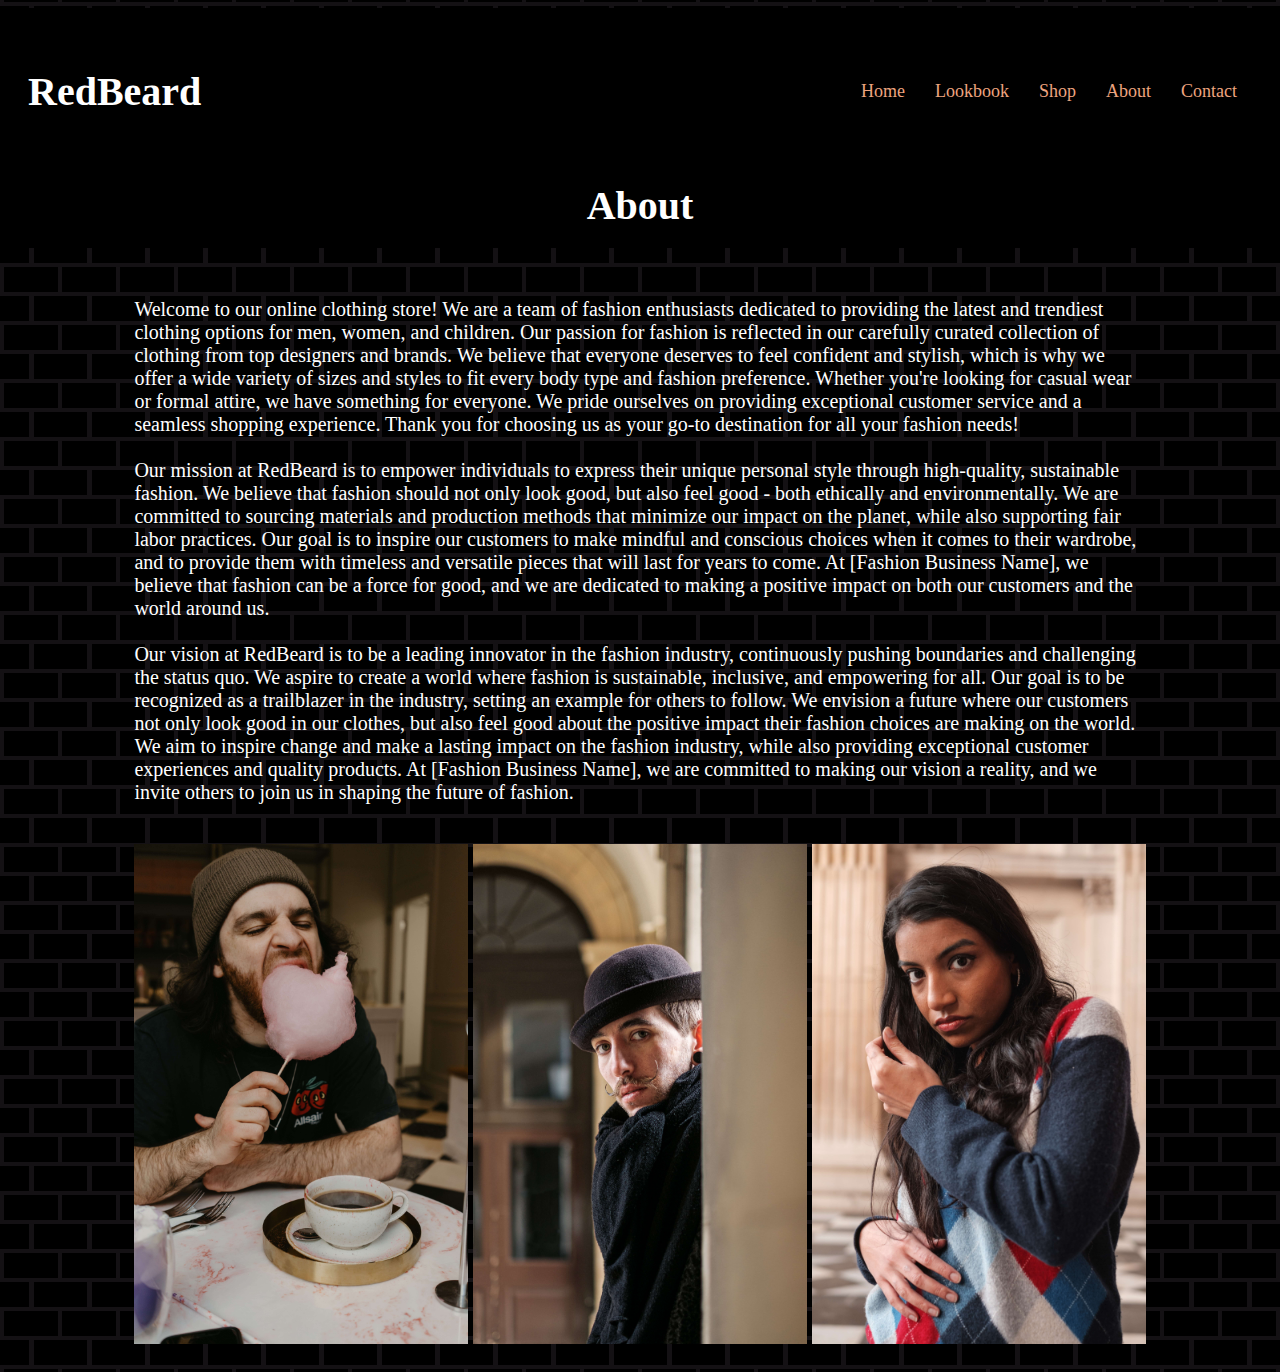
<file: about.html>
<!DOCTYPE html>
<html lang="en">
<head>
    <meta charset="UTF-8">
    <meta http-equiv="X-UA-Compatible" content="IE=edge">
    <meta name="viewport" content="width=device-width, initial-scale=1.0">
    <title>Document</title>
    <link rel="stylesheet" href="css/home.css">
    <link rel="stylesheet" href="css/contact.css">
</head>
<body>
    <div class="header" id="header">
        <div class="spacer">
            <div class="navbar" id="navbar">
                <p class="logo">RedBeard</p>
                <ul>
                    <li><a href="home.html">Home</a></li>
                    <li><a href="lookbook.html">Lookbook</a></li>
                    <li><a href="store.html">Shop</a></li>
                    <li><a href="about.html">About</a></li>
                    <li><a href="contact.html">Contact</a></li>
                </ul>
            </div>
        </div>
        <h1 class="heading">About</h1>
    </div>

    <div id="about-us">
        <p style="font-size: 20px;">
            Welcome to our online clothing store! We are a team of fashion enthusiasts dedicated to providing the latest and trendiest clothing options for men, women, and children. Our passion for fashion is reflected in our carefully curated collection of clothing from top designers and brands. We believe that everyone deserves to feel confident and stylish, which is why we offer a wide variety of sizes and styles to fit every body type and fashion preference. Whether you're looking for casual wear or formal attire, we have something for everyone. We pride ourselves on providing exceptional customer service and a seamless shopping experience. Thank you for choosing us as your go-to destination for all your fashion needs! <br/>
            <br/>
          
            Our mission at RedBeard is to empower individuals to express their unique personal style through high-quality, sustainable fashion. We believe that fashion should not only look good, but also feel good - both ethically and environmentally. We are committed to sourcing materials and production methods that minimize our impact on the planet, while also supporting fair labor practices. Our goal is to inspire our customers to make mindful and conscious choices when it comes to their wardrobe, and to provide them with timeless and versatile pieces that will last for years to come. At [Fashion Business Name], we believe that fashion can be a force for good, and we are dedicated to making a positive impact on both our customers and the world around us.<br/>
            <br/>

            Our vision at RedBeard is to be a leading innovator in the fashion industry, continuously pushing boundaries and challenging the status quo. We aspire to create a world where fashion is sustainable, inclusive, and empowering for all. Our goal is to be recognized as a trailblazer in the industry, setting an example for others to follow. We envision a future where our customers not only look good in our clothes, but also feel good about the positive impact their fashion choices are making on the world. We aim to inspire change and make a lasting impact on the fashion industry, while also providing exceptional customer experiences and quality products. At [Fashion Business Name], we are committed to making our vision a reality, and we invite others to join us in shaping the future of fashion.
        </p>
    </div>

    <div id="row">
        <img class="team" src="image/member1.jpg" alt="Sam">
        <div class="space"></div>
        <img class="team" src="image/member2.jpg" alt="Dan">
        <div class="space"></div>
        <img class="team" src="image/member3.jpg" alt="Pam">
    </div>

    <script src="js/main.js"></script>

</body>
</html>
</file>
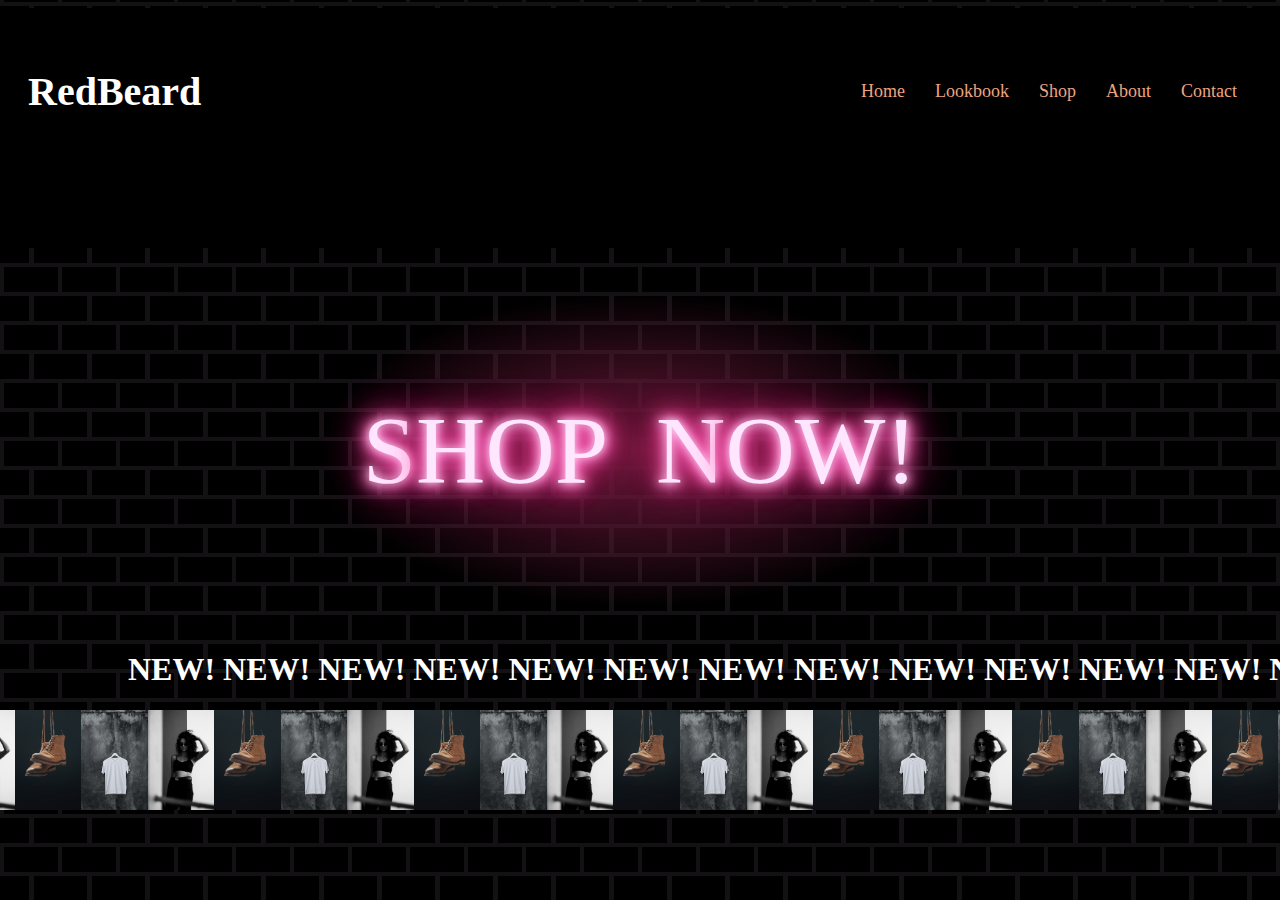
<file: home.html>
<!DOCTYPE html>
<html lang="en">

<head>
    <meta charset="UTF-8">
    <meta http-equiv="X-UA-Compatible" content="IE=edge">
    <meta name="viewport" content="width=device-width, initial-scale=1.0">
    <title>Document</title>
    <link rel="stylesheet" href="css/contact.css">
    <link href='https://fonts.googleapis.com/css?family=Oswald' rel='stylesheet' type='text/css'>
    <link rel="stylesheet" href="css/home.css" />
</head>

<body>
    <div class="header" id="header">
        <div class="spacer">
            <div class="navbar" id="navbar">
                <p class="logo">RedBeard</p>
                <ul>
                    <li><a href="home.html">Home</a></li>
                    <li><a href="lookbook.html">Lookbook</a></li>
                    <li><a href="store.html">Shop</a></li>
                    <li><a href="about.html">About</a></li>
                    <li><a href="contact.html">Contact</a></li>
                </ul>
            </div>
        </div>
    </div>

    <div class="sign">
        <a href="store.html">
            <span class="fast-flicker">s</span>hop<span class="flicker">&nbsp n</span>ow!
        </a>
    </div>
    
    <div class="new-in">
        <h1 style="color: white; left: 0">NEW! NEW! NEW! NEW! NEW! NEW! NEW! NEW! NEW! NEW! NEW! NEW! NEW! NEW!</h1>
    <div id="row">
        <img class="zoom home" src="image/look2.jpg" alt="Sam" >
        <img class="zoom home" src="image/look1.jpg" alt="Dan" >
        <img class="zoom home" src="image/look3.jpg" alt="Pam" >
        <img class="zoom home" src="image/look2.jpg" alt="Sam" >
        <img class="zoom home" src="image/look1.jpg" alt="Dan" >
        <img class="zoom home" src="image/look3.jpg" alt="Pam" >
        <img class="zoom home" src="image/look2.jpg" alt="Sam" >
        <img class="zoom home" src="image/look1.jpg" alt="Dan" >
        <img class="zoom home" src="image/look3.jpg" alt="Pam" >
        <img class="zoom home" src="image/look2.jpg" alt="Sam" >
        <img class="zoom home" src="image/look1.jpg" alt="Dan" >
        <img class="zoom home" src="image/look3.jpg" alt="Pam" >
        <img class="zoom home" src="image/look2.jpg" alt="Sam" >
        <img class="zoom home" src="image/look1.jpg" alt="Dan" >
        <img class="zoom home" src="image/look3.jpg" alt="Pam" >
        <img class="zoom home" src="image/look2.jpg" alt="Sam" >
        <img class="zoom home" src="image/look1.jpg" alt="Dan" >
        <img class="zoom home" src="image/look3.jpg" alt="Pam" >
        <img class="zoom home" src="image/look2.jpg" alt="Sam" >
        <img class="zoom home" src="image/look1.jpg" alt="Dan" >
        <img class="zoom home" src="image/look3.jpg" alt="Pam" >
        <img class="zoom home" src="image/look2.jpg" alt="Sam" >
        <img class="zoom home" src="image/look1.jpg" alt="Dan" >
        <img class="zoom home" src="image/look3.jpg" alt="Pam" >
        <img class="zoom home" src="image/look2.jpg" alt="Sam" >
        <img class="zoom home" src="image/look1.jpg" alt="Dan" >
        <img class="zoom home" src="image/look3.jpg" alt="Pam" >
    </div>
</div>

<script src="js/main.js"></script>

</body>

</html>
</file>
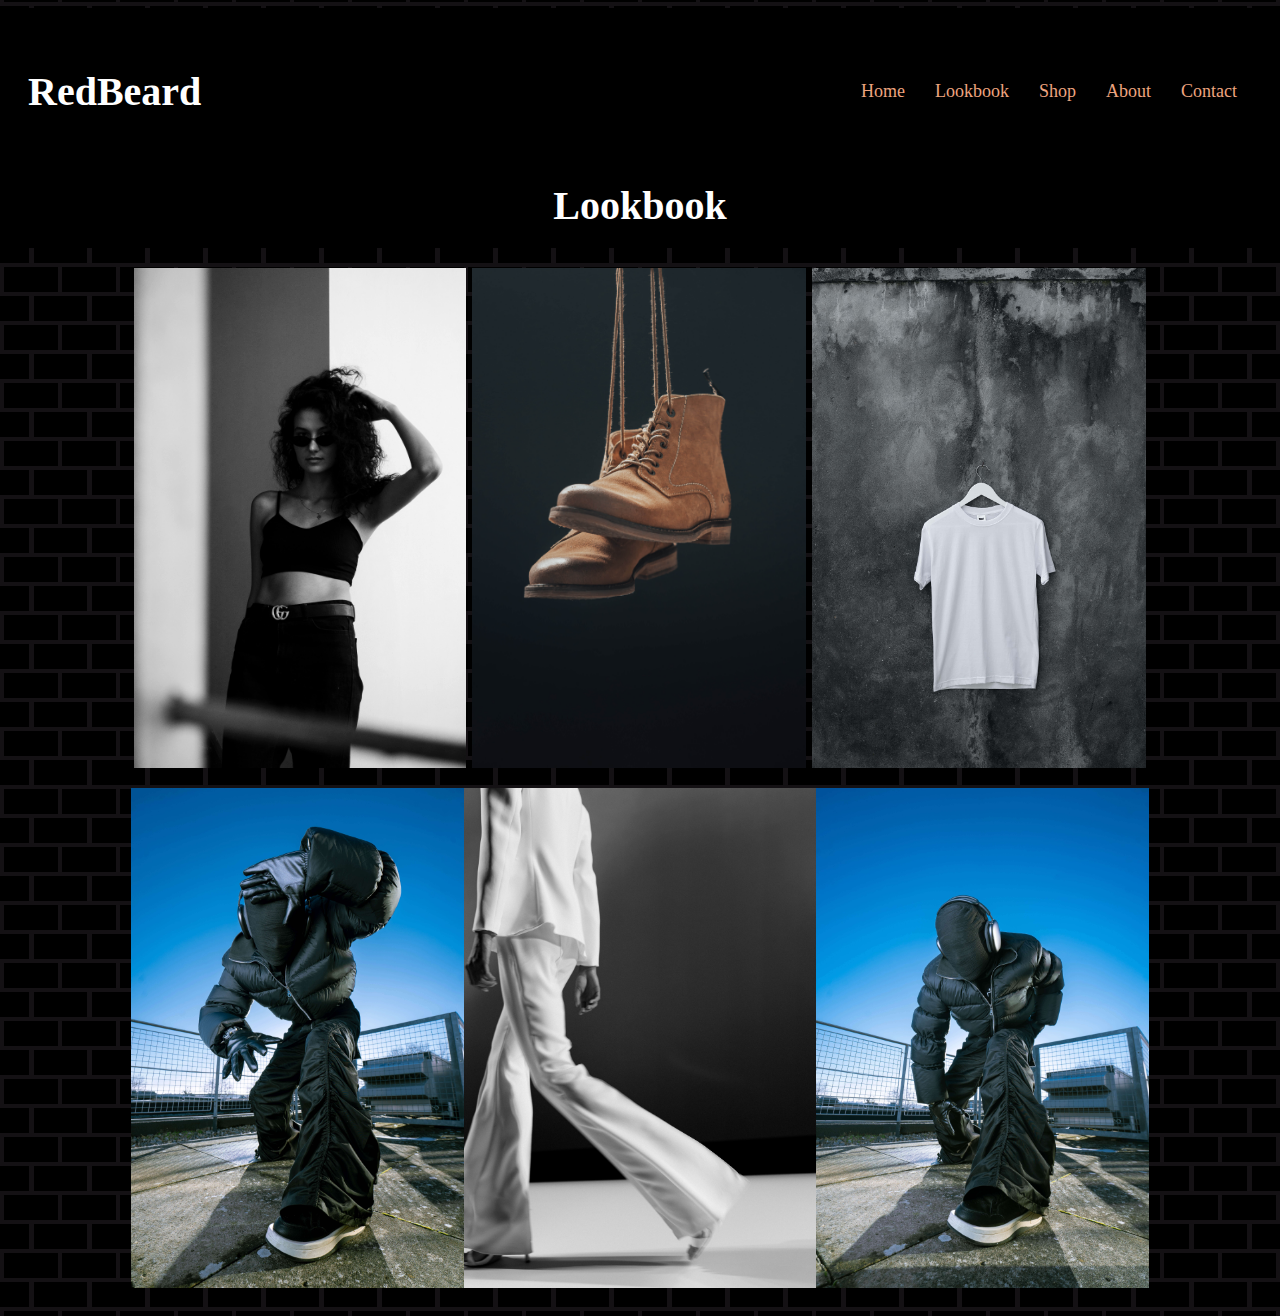
<file: lookbook.html>
<!DOCTYPE html>
<html lang="en">
<head>
    <meta charset="UTF-8">
    <meta http-equiv="X-UA-Compatible" content="IE=edge">
    <meta name="viewport" content="width=device-width, initial-scale=1.0">
    <link rel="stylesheet" href="css/home.css">
    <link rel="stylesheet" href="css/contact.css">
    <title>Document</title>
</head>
<body>
    <div class="header" id="header">
        <div class="spacer">
            <div class="navbar" id="navbar">
                <p class="logo">RedBeard</p>
                <ul>
                    <li><a href="home.html">Home</a></li>
                    <li><a href="lookbook.html">Lookbook</a></li>
                    <li><a href="store.html">Shop</a></li>
                    <li><a href="about.html">About</a></li>
                    <li><a href="contact.html">Contact</a></li>
                </ul>
            </div>
        </div>
        <h1 class="heading">Lookbook</h1>
    </div>

        <div id="row">
            <img class="team zoom" src="image/look2.jpg" alt="Sam">
            <div class="space zoom"></div>
            <img class="team zoom" src="image/look1.jpg" alt="Dan">
            <div class="space zoom"></div>
            <img class="team zoom" src="image/look3.jpg" alt="Pam">
        </div>
        <div id="row">
            <img class="team zoom" src="image/look4.jpg" alt="Sam">
            <div class="space zoom"></div>
            <img class="team zoom" src="image/look6.jpg" alt="Pam">
            <div class="space zoom"></div>
            <img class="team zoom" src="image/look5.jpg" alt="Dan">
        </div>

        <script src="js/main.js"></script>

</body>
</html>
</file>
<file: css/home.css>
@font-face {
  font-family: Clip;
  src: url("https://acupoftee.github.io/fonts/Clip.ttf");
}

body {
  background-color: #141114;
  background-image: linear-gradient(335deg, black 23px, transparent 23px),
    linear-gradient(155deg, black 23px, transparent 23px),
    linear-gradient(335deg, black 23px, transparent 23px),
    linear-gradient(155deg, black 23px, transparent 23px);
  background-size: 58px 58px;
  background-position: 0px 2px, 4px 35px, 29px 31px, 34px 6px;
}

.sign {
  position: absolute;
  display: flex;
  justify-content: center;
  align-items: center;
  width: 50%;
  height: 50%;
  background-image: radial-gradient(
    ellipse 50% 35% at 50% 50%,
    #6b1839,
    transparent
  );
  transform: translate(-50%, -50%);
  letter-spacing: 2;
  left: 50%;
  top: 50%;
  font-family: "Clip";
  text-transform: uppercase;
  font-size: 6em;
  color: #ffe6ff;
  text-shadow: 0 0 0.6rem #ffe6ff, 0 0 1.5rem #ff65bd,
    -0.2rem 0.1rem 1rem #ff65bd, 0.2rem 0.1rem 1rem #ff65bd,
    0 -0.5rem 2rem #ff2483, 0 0.5rem 3rem #ff2483;
  animation: shine 2s forwards, flicker 3s infinite;
}

@keyframes blink {
  0%,
  22%,
  36%,
  75% {
    color: #ffe6ff;
    text-shadow: 0 0 0.6rem #ffe6ff, 0 0 1.5rem #ff65bd,
      -0.2rem 0.1rem 1rem #ff65bd, 0.2rem 0.1rem 1rem #ff65bd,
      0 -0.5rem 2rem #ff2483, 0 0.5rem 3rem #ff2483;
  }
  28%,
  33% {
    color: #ff65bd;
    text-shadow: none;
  }
  82%,
  97% {
    color: #ff2483;
    text-shadow: none;
  }
}

.flicker {
  animation: shine 2s forwards, blink 3s 2s infinite;
}

.fast-flicker {
  animation: shine 2s forwards, blink 10s 1s infinite;
}

@keyframes shine {
  0% {
    color: #6b1839;
    text-shadow: none;
  }
  100% {
    color: #ffe6ff;
    text-shadow: 0 0 0.6rem #ffe6ff, 0 0 1.5rem #ff65bd,
      -0.2rem 0.1rem 1rem #ff65bd, 0.2rem 0.1rem 1rem #ff65bd,
      0 -0.5rem 2rem #ff2483, 0 0.5rem 3rem #ff2483;
  }
}

@keyframes flicker {
  from {
    opacity: 1;
  }

  4% {
    opacity: 0.9;
  }

  6% {
    opacity: 0.85;
  }

  8% {
    opacity: 0.95;
  }

  10% {
    opacity: 0.9;
  }

  11% {
    opacity: 0.922;
  }

  12% {
    opacity: 0.9;
  }

  14% {
    opacity: 0.95;
  }

  16% {
    opacity: 0.98;
  }

  17% {
    opacity: 0.9;
  }

  19% {
    opacity: 0.93;
  }

  20% {
    opacity: 0.99;
  }

  24% {
    opacity: 1;
  }

  26% {
    opacity: 0.94;
  }

  28% {
    opacity: 0.98;
  }

  37% {
    opacity: 0.93;
  }

  38% {
    opacity: 0.5;
  }

  39% {
    opacity: 0.96;
  }

  42% {
    opacity: 1;
  }

  44% {
    opacity: 0.97;
  }

  46% {
    opacity: 0.94;
  }

  56% {
    opacity: 0.9;
  }

  58% {
    opacity: 0.9;
  }

  60% {
    opacity: 0.99;
  }

  68% {
    opacity: 1;
  }

  70% {
    opacity: 0.9;
  }

  72% {
    opacity: 0.95;
  }

  93% {
    opacity: 0.93;
  }

  95% {
    opacity: 0.95;
  }

  97% {
    opacity: 0.93;
  }

  to {
    opacity: 1;
  }
}

a {
  text-decoration: none;
  color: inherit;
}

.new-in {
  position: absolute;
  top: 70%;
  left: 10%
}
/* Sticky navbar */
.sticky {
  position: fixed;
  top: 0;
  z-index: 1;

  /* width: 100%; */
}
</file>
<file: css/contact.css>
body {
    display: flex;
    align-items: center;
    justify-content: center;
    flex-direction: column;
}

.header {
    width: 100%;
    height: 200px;
    background-color: black;
    margin-bottom: 20px;
    padding: 20px;
}

.spacer {
    display: flex;
    flex-direction: column;
    justify-content: space-between;
}

/* RedBeard */
.header .logo {
    font-size: 40px;
    font-weight: bold;
    color: white;
}

.heading {
    font-size: 40px;
    font-weight: bold;
    color: white;
    text-align: center;
}


.navbar {
    display: flex;
    justify-content: space-between;
    align-items: center;
    padding: 0 20px;
}

.navbar ul {
    display: flex;
    list-style: none;
}

.navbar ul li a {
    text-decoration: none;
    font-size: 18px;
    color: #EEA47FFF;
    padding: 7px 15px;
}

/* Fix hover over the home icons */
.navbar ul li a:hover {
    background-color: white;
    color: #EEA47FFF;
    border-radius: 3px;
}

.details {
    display: flex;
    flex-direction: row;
    width: 80%;
    /* justify-content: space-between; */
}

#address {
    display: flex;
    width: 40%;
    font-size: 30px;
    font-weight: bold;
    color: white;
}

#google-map {
    display: flex;
    width: 40%;

}

#row {
    display: flex;
    flex-direction: row;
    justify-content: center;
    width: 80%;
    margin-bottom: 20px;
}

.team {
    height: 500px;
    width: auto;
}

 .home {
    height: 100px;
    width: auto;
}
.space {
    width: 10%
}
#about-us {
    width: 80%;
    padding: 10px 0 20px 0;
}
p{
    color: white;
}

.zoom:hover {
    -ms-transform: scale(1.2); /* IE 9 */
    -webkit-transform: scale(1.2); /* Safari 3-8 */
    transform: scale(1.2); 
    cursor: pointer;
  }

  /* Sticky navbar */
.sticky {
    position: fixed;
    top: 0;
    z-index: 1;

    /* width: 100%; */
}
</file>
